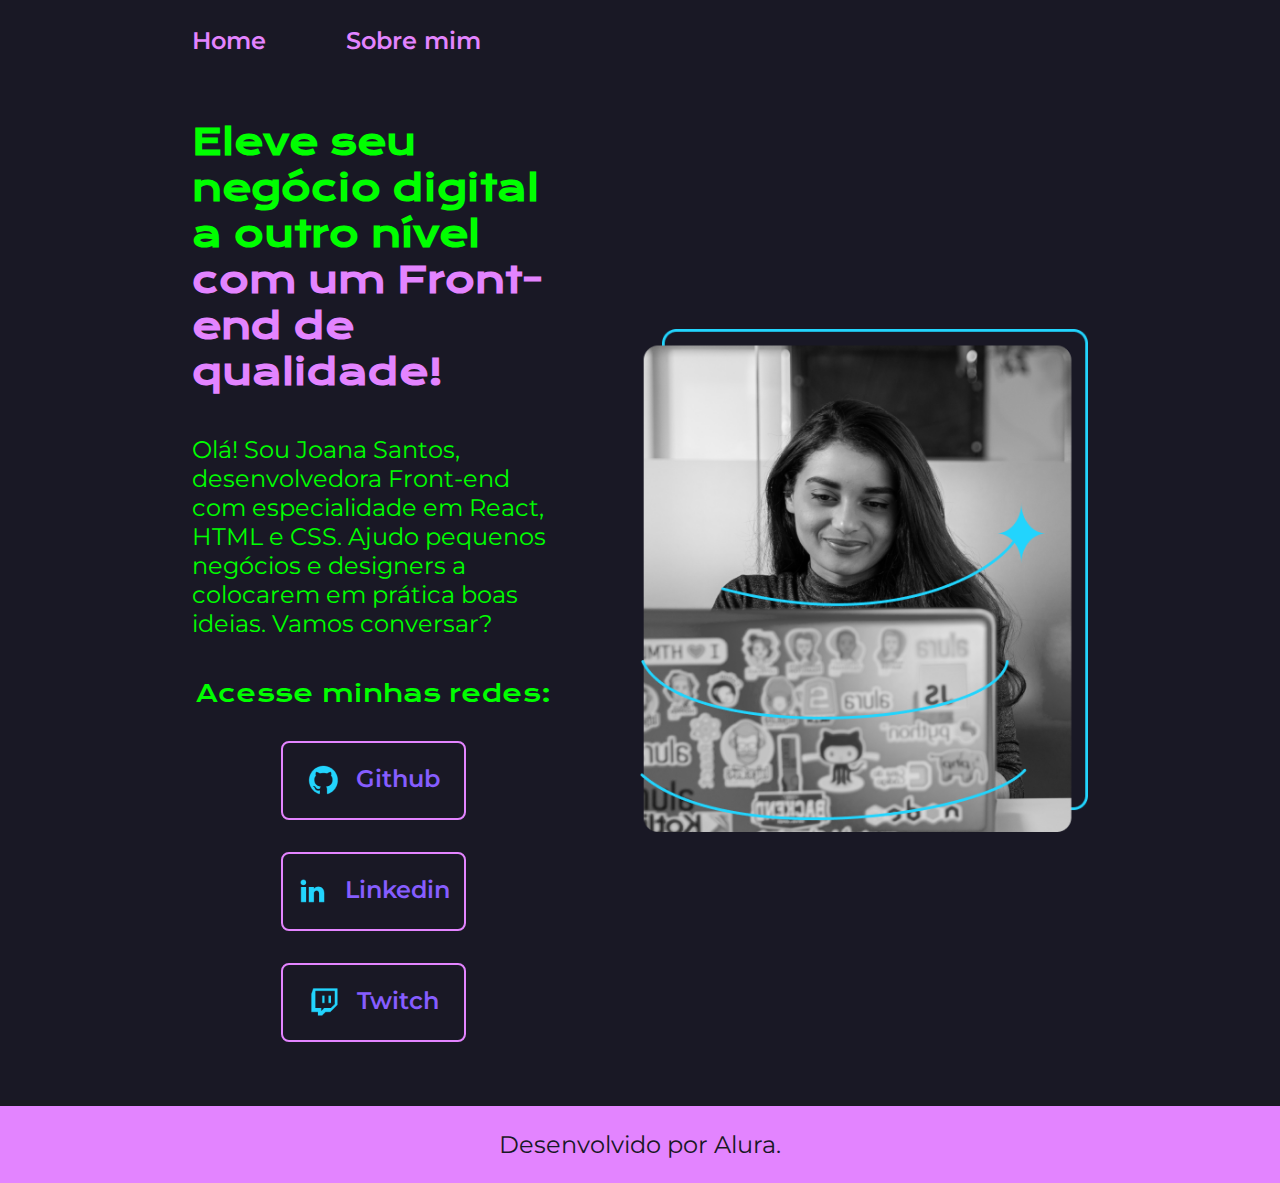
<file: index.html>
<!DOCTYPE html>
<html lang="pt-br">
<head>
    <meta charset="UTF-8">
    <meta name="viewport" content="width=device-width, initial-scale=1.0">
    <title>Portifolio</title>
    <link rel="stylesheet" href="./styles/style.css">
</head>
<body>
    <header class="cabecalho">
        <nav class="cabecalho__menu">
            <a class="cabecalho__menu__link" href="index.html">Home</a>
            <a class="cabecalho__menu__link" href="about.html">Sobre mim</a>
        </nav>
    </header>
    <main class="apresentacao">
        <section class="apresentacao__conteudo">
            <h1 class="apresentacao__conteudo__titulo">Eleve seu negócio digital a outro nível <strong class="titulo-destaque">com um Front-end de qualidade!</strong></h1>
            <p class="apresentacao__conteudo__titulo__paragrafo">Olá! Sou Joana Santos, desenvolvedora Front-end com especialidade em React, HTML e CSS. 
            Ajudo pequenos negócios e designers a colocarem em prática boas ideias. Vamos conversar?</p>
            <div class="apresentacao__links">
                <h2 class="apresentacao__links__titulo">Acesse minhas redes:</h2>
                <a class="apresentacao__links__link" href="http://Github.com/guilhermeonrails">
                    <img src="./assets/github.png">
                    Github
                </a>
                <a class="apresentacao__links__link" href="http://linkedin.com/in/rafaellaballerini">
                    <img src="./assets/linkedin.png">
                    Linkedin
                </a>
                <a class="apresentacao__links__link" href="http://twitch.tv/guilimadev">
                    <img src="./assets/twitch.png">
                    Twitch
                </a>    
            </div>
        </section>
        <img class="apresentacao__img" src="./assets/img.png" alt="Foto da Joana ">
    </main>
    <footer class="rodape">
        <p>
            Desenvolvido por Alura.
        </p>
    </footer>
</body>
</html>
</file>
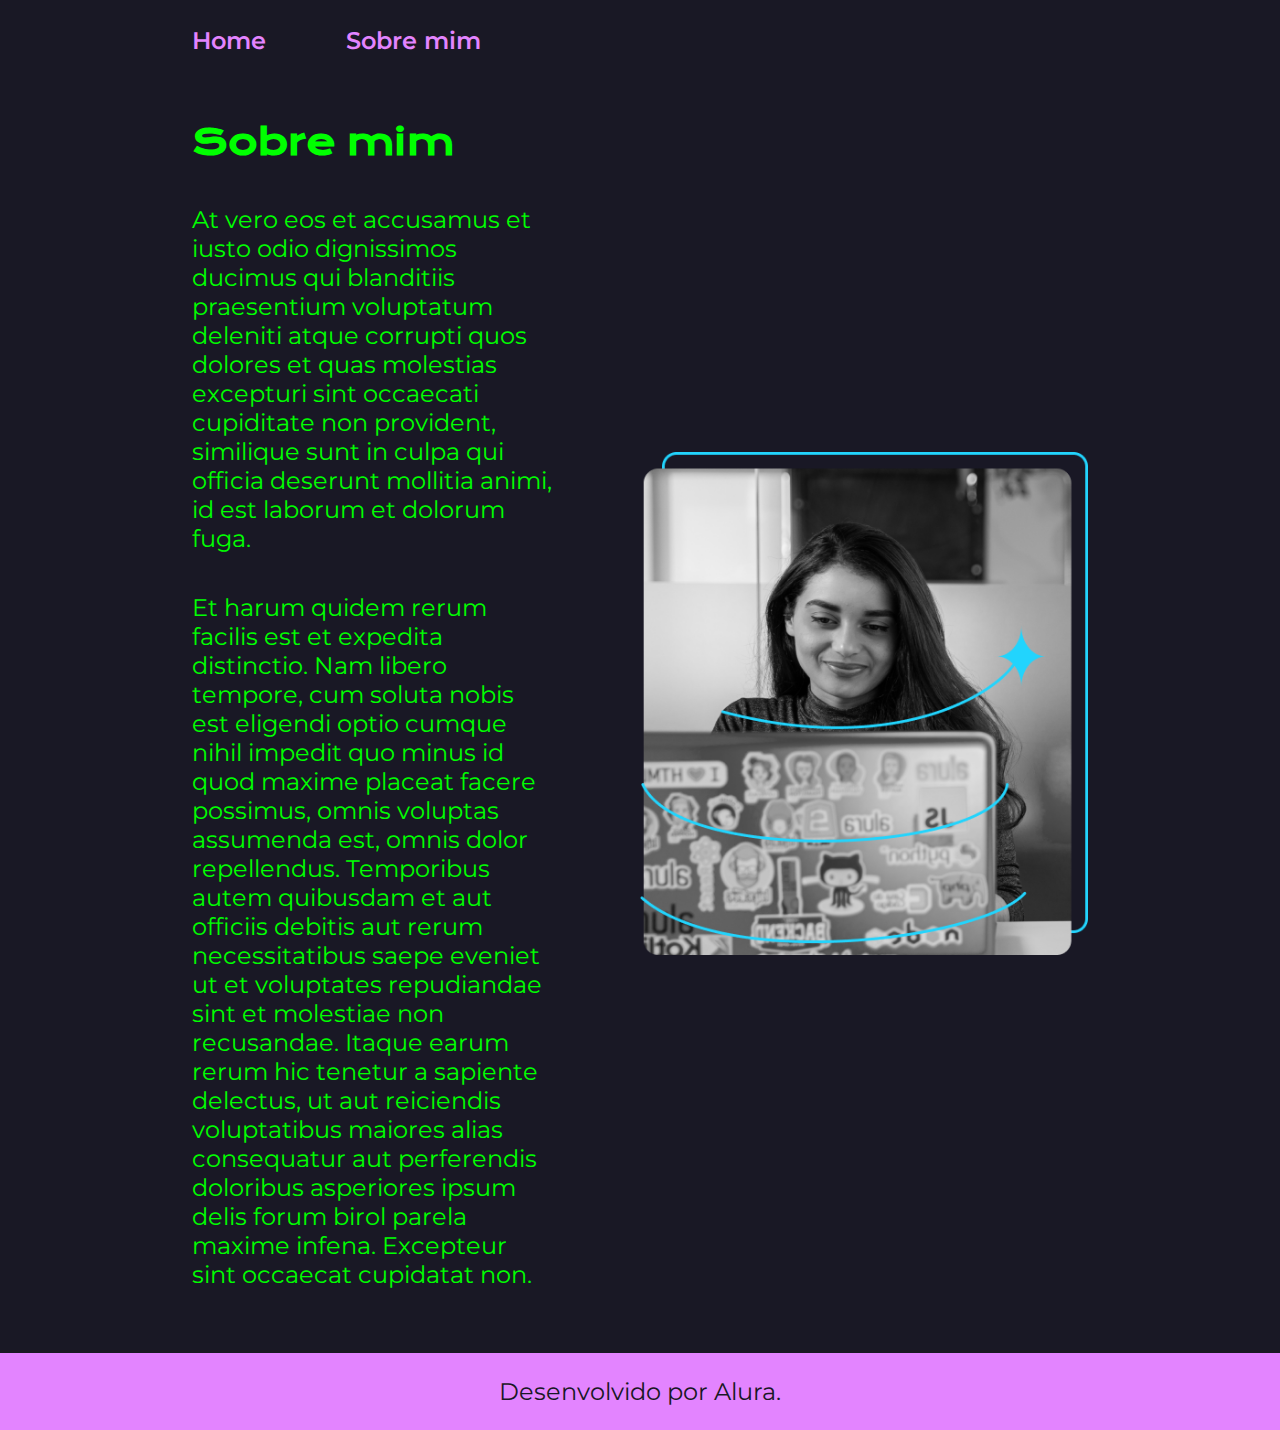
<file: about.html>
<!DOCTYPE html>
<html lang="pt-br">
<head>
    <meta charset="UTF-8">
    <meta name="viewport" content="width=device-width, initial-scale=1.0">
    <title>Sobre mim</title>
    <link rel="stylesheet" href="./styles/style.css">
</head>
<body>
    <header class="cabecalho">
        <nav class="cabecalho__menu">
            <a class="cabecalho__menu__link" href="index.html">Home</a>
            <a class="cabecalho__menu__link" href="about.html">Sobre mim</a>
        </nav>
    </header>
        <main class="apresentacao">
            <section class="apresentacao__conteudo">
                <h1 class="apresentacao__conteudo__titulo">Sobre mim</h1>
                <p class="apresentacao__conteudo__titulo__paragrafo">At vero eos et accusamus et iusto odio dignissimos 
                    ducimus qui blanditiis praesentium voluptatum deleniti 
                    atque corrupti quos dolores et quas molestias excepturi 
                    sint occaecati cupiditate non provident, similique sunt 
                    in culpa qui officia deserunt mollitia animi, id est 
                    laborum et dolorum fuga.
                </p>
                <p class="apresentacao__conteudo__titulo__paragrafo">Et harum quidem rerum facilis est et expedita distinctio. 
                    Nam libero tempore, cum soluta nobis est eligendi optio 
                    cumque nihil impedit quo minus id quod maxime placeat 
                    facere possimus, omnis voluptas assumenda est, omnis 
                    dolor repellendus. Temporibus autem quibusdam et aut 
                    officiis debitis aut rerum necessitatibus saepe eveniet 
                    ut et voluptates repudiandae sint et molestiae non recusandae. 
                    Itaque earum rerum hic tenetur a sapiente delectus, ut aut 
                    reiciendis voluptatibus maiores alias consequatur aut perferendis 
                    doloribus asperiores ipsum delis forum birol parela maxime infena. 
                    Excepteur sint occaecat cupidatat non.
                    </p>
            </section>
            <img class="apresentacao__img" src="./assets/img.png" alt="Foto da Joana ">
        </main>
    <footer class="rodape">
        <p>
            Desenvolvido por Alura.
        </p>
    </footer>
</body>
</html>
</file>
<file: styles/style.css>
@import url('https://fonts.googleapis.com/css2?family=Krona+One&display=swap');
@import url('https://fonts.googleapis.com/css2?family=Krona+One&family=Montserrat&display=swap');

:root {
    --cor-1: #191825;
    --cor-2: #865DFF;
    --cor-3: #E384FF;
    --cor-hover: #FFA3FD;

    --font-krona: 'Krona One', sans-serif;
    --font-mont: 'Montserrat', sans-serif;
}

* {
    margin: 0;
    padding: 0;
}

body {
    box-sizing: border-box;
    background-color: var(--cor-1);
    color: #00ff00;
}

.cabecalho{
    padding: 2% 0% 0% 15%;
}

.cabecalho__menu{
    display: flex;
    gap: 80px;
}

.cabecalho__menu__link{
    font-family: var(--font-mont);
    font-size: 1.5rem;
    font-weight: 600;
    color: var(--cor-3);
    text-decoration: none;
}

.apresentacao {
    padding: 5% 15%;
    display: flex;
    align-items: center;
    justify-content: space-between;
    gap: 86px;
}

.apresentacao__conteudo{
    width: 50%;
    display: flex;
    flex-direction: column;
    gap: 40px;
}

.apresentacao__conteudo__titulo{
    font-size: 2.25rem;
    font-family: var(--font-krona);
}

.titulo-destaque {
    color: var(--cor-3);
}

.apresentacao__conteudo__titulo__paragrafo{
    font-size: 1.5rem;
    font-family: var(--font-mont);
}

.apresentacao__links__titulo{
    font-family: var(--font-krona);
    font-weight: 400;
    font-size: 1.5rem;
}


.apresentacao__links {
    display: flex;
    flex-direction: column;
    align-items: center;
    justify-content: space-between;
    gap: 32px;
}

.apresentacao__links__link {
    border: 2px solid var(--cor-3);
    width: 50%;
    text-align: center;
    border-radius: 8px;
    font-size: 1.5rem;
    font-weight: 600;
    padding: 21.5px 0;
    text-decoration: none;
    color: var(--cor-2);
    font-family: var(--font-mont);
    display: flex;
    justify-content: center;
    gap: 16px;
}

.apresentacao__links__link:hover{
    background-color: var(--cor-hover);
}

.apresentacao__img{
    width: 50%;
}


.rodape{
    color: var(--cor-1);
    background-color: var(--cor-3);
    padding: 24px;
    display: flex;
    justify-content: center;
    font-family: var(--font-mont);
    font-size: 1.5rem;
    font-weight: 400;
}

@media (max-widgt: 1200px) {
    .cabecalho {
        padding: 10%;
    }

    .cabecalho__menu {
        justify-content: center;
    }
    
    .apresentacao {
        flex-direction: column-reverse;
        padding: 5%;
    }

    .apresentacao__conteudo {
        width: auto;
    }
}
</file>
